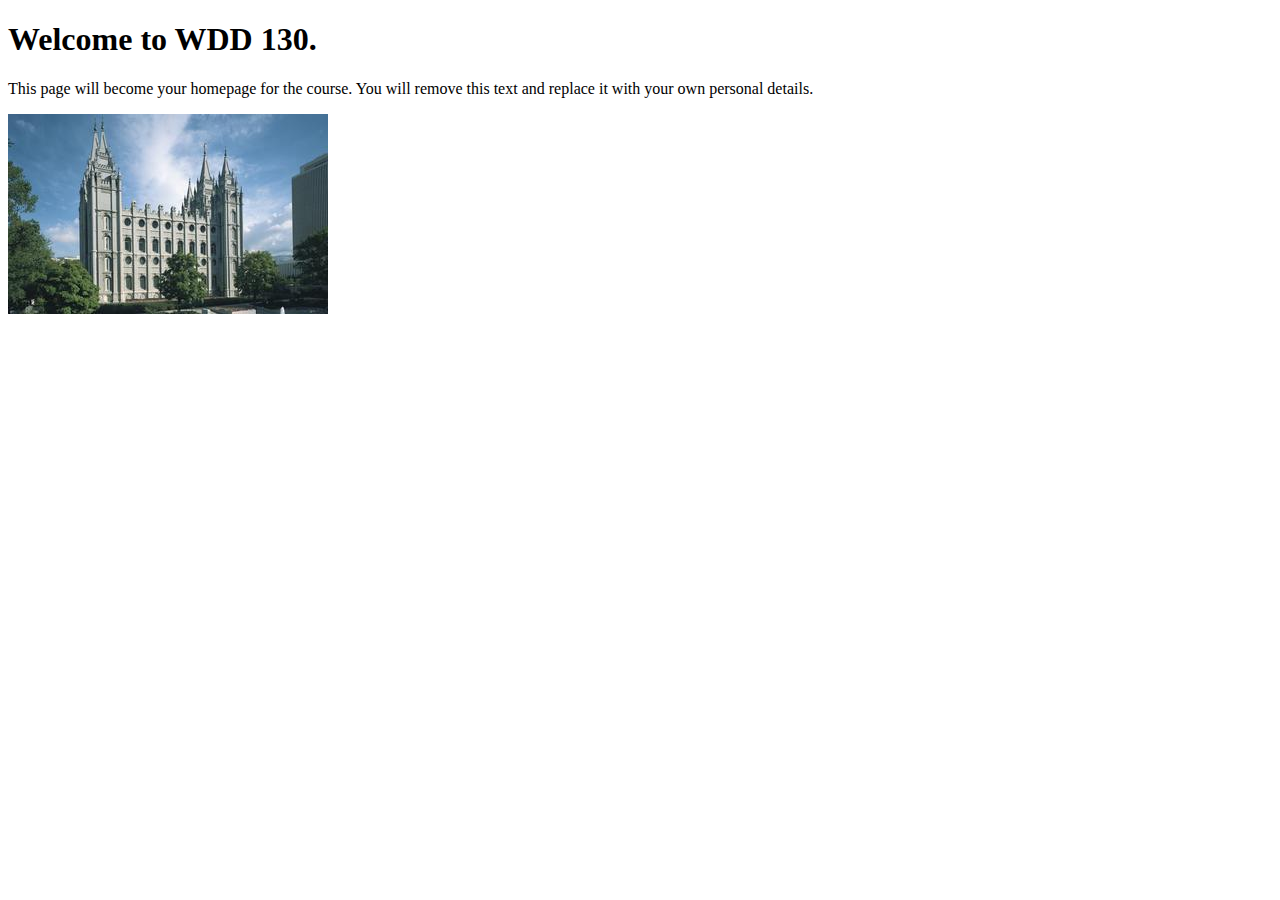
<file: index.html>
<!DOCTYPE html>
<html lang="en">
<head>
    <meta charset="UTF-8">
    <meta name="viewport" content="width=device-width, initial-scale=1.0">
    <title>WDD 130 | Personal Homepage</title>
</head>
<body>
    <h1>Welcome to WDD 130.</h1>
    <p>This page will become your homepage for the course. You will remove this text and replace it with your own personal details.</p>

    <img src="images/salt-lake-temple.jpg" alt="The Salt Lake Temple.">
</body>
</html>
</file>
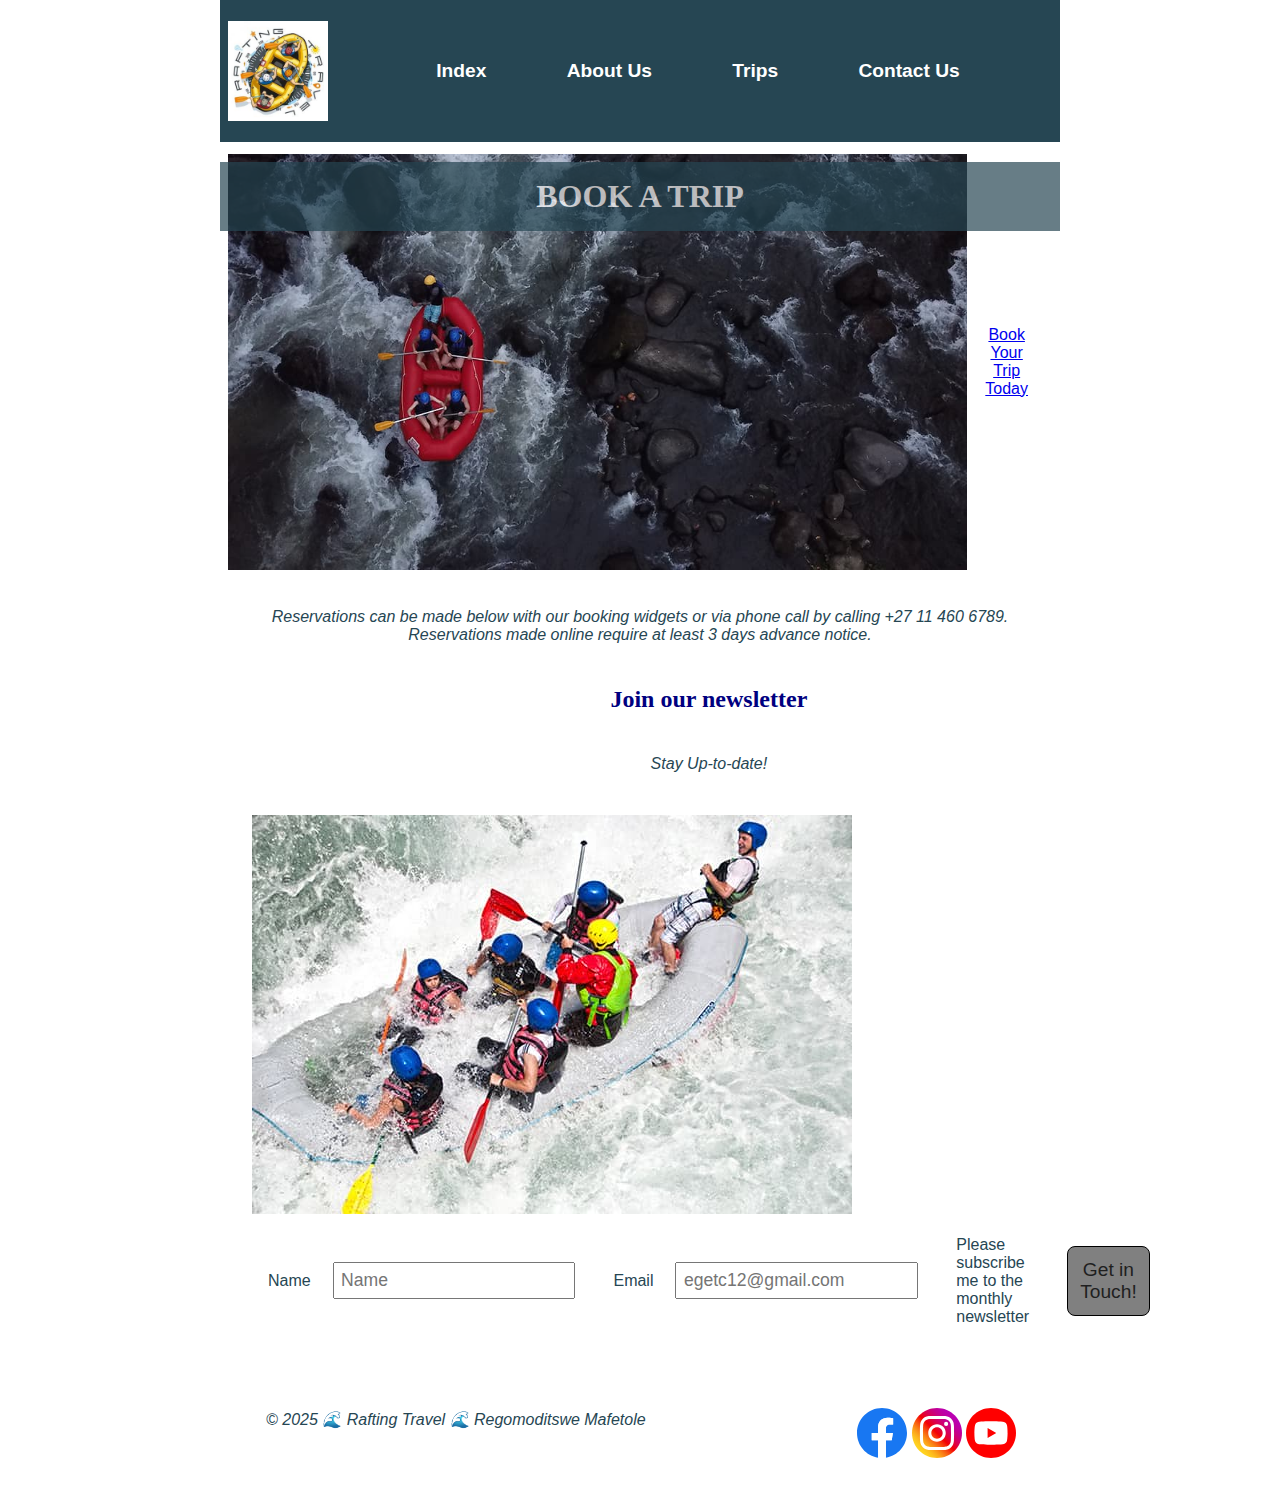
<file: wwr/index.html>
<!DOCTYPE html>
<html lang="en">

<head>
    <meta charset="UTF-8">
    <meta name="viewport" content="width=device-width, initial-scale=1.0">
    <title>Home</title>
    <meta name="description" content="The rafting travel company index page.">
    <meta name="author" content="Regomoditswe Elizabeth Mafetole">
    <link rel="stylesheet" href="styles/rafting.css">
</head>

<body>
    <header class="site-header">
        <img src="images/z-raftingcompas.jpg" alt="Logo of White Water Rafting Website" width="100" height="100">
        <nav class="site-nav" aria-label="Primary">
            <ul>
                <li><a href="index.html">Index</a></li>
                <li><a href="about.html">About Us</a></li>
                <li><a href="trips.html">Trips</a></li>
                <li><a href="contact.html">Contact Us</a></li>
            </ul>
        </nav>
    </header>
    <main>
        <div class="home-page">
            <h1>BOOK A TRIP</h1>
            <img src="images/rafting16_1024.jpg" alt="Home Page Image" width="1024" height="576">
            <article>
                <div class="trip">
                    <a href="trips.html" class="button">Book Your Trip Today</a>
                </div>
            </article>
        </div>
        <p>Reservations can be made below with our booking widgets or via phone call by
            calling +27 11 460 6789. Reservations made online require at least 3 days advance
            notice.
        </p>
        <form class="form">
            <h2>Join our newsletter</h2>
            <p>Stay Up-to-date!</p>
            <img src="images/rafting42_600.jpg" alt="Additional images of the white water raft">
            <div class="form-item column1">
                <label for="name">Name</label>
                <input type="text" id="name" placeholder="Name" autocomplete="name">
                <label for="email">Email</label>
                <input type="email" id="email" name="email" placeholder="egetc12@gmail.com" autocomplete="email">
                <label for="subscribe">Please subscribe me to the monthly newsletter</label>
                <button type="submit">Get in Touch!</button>
            </div>
        </form>
    </main>
    <footer>
        <p>&copy; 2025 🌊 Rafting Travel 🌊 Regomoditswe Mafetole</p>
        <nav class="social media" aria-label="social media">
            <a href="https://facebook.com">
                <img src="images/facebook.svg" alt="Facebook Logo" width="50"></a>
            <a href="https://instagram.com">
                <img src="images/instagram.svg" alt="Instagram Logo" width="50"></a>
            <a href="https://youtube.com">
                <img src="images/youtube.svg" alt="Youtube Logo" width="50"></a>
        </nav>
    </footer>
</body>

</html>
</file>
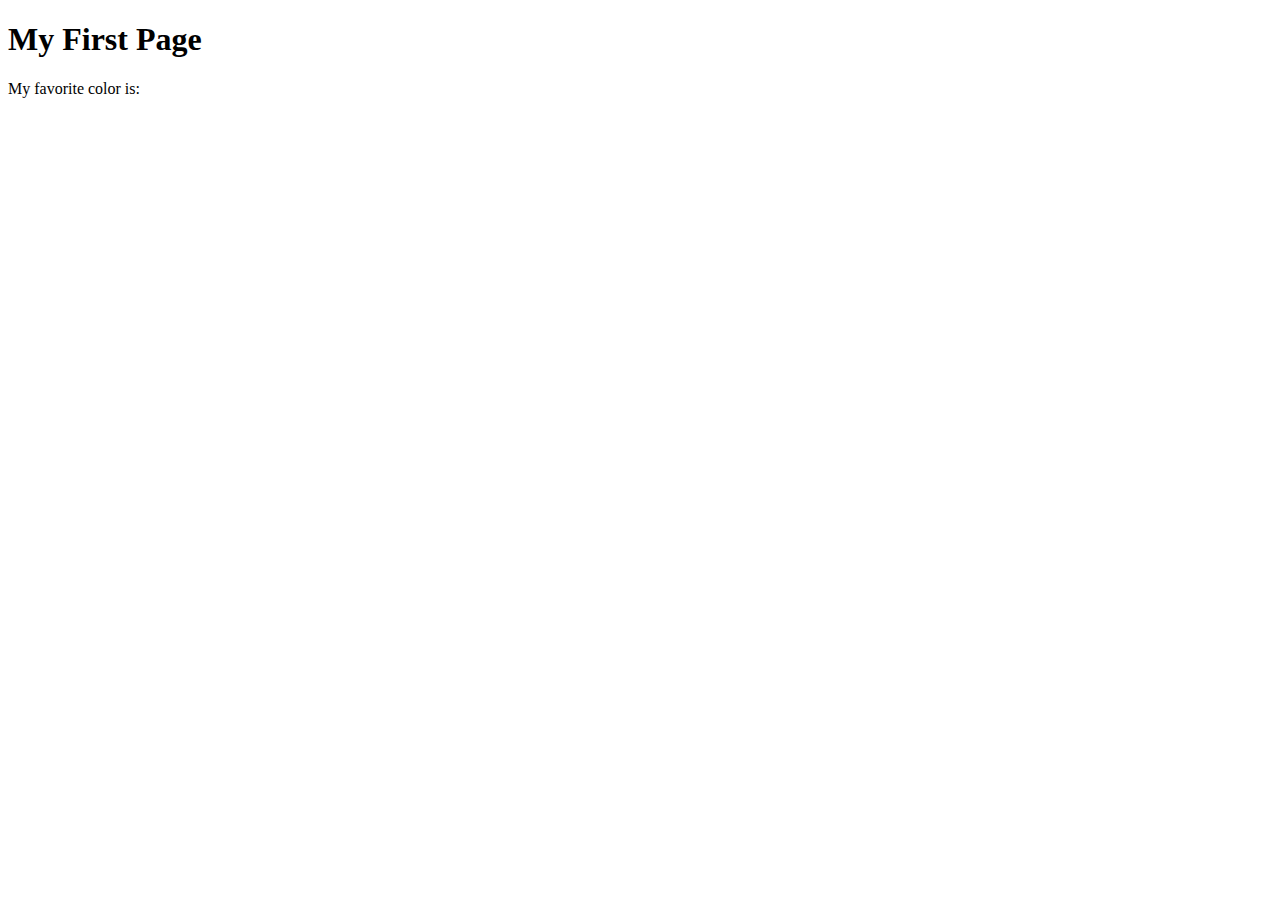
<file: week01/first-page.html>
<!DOCTYPE html>
<html lang="en">
<head>
    <meta charset="UTF-8">
    <meta name="viewport" content="width=device-width, initial-scale=1.0">
    <title>My First Page</title>
</head>
<body>
    <h1>My First Page</h1>
    <p>My favorite color is: </p>
</body>
</html>
</file>
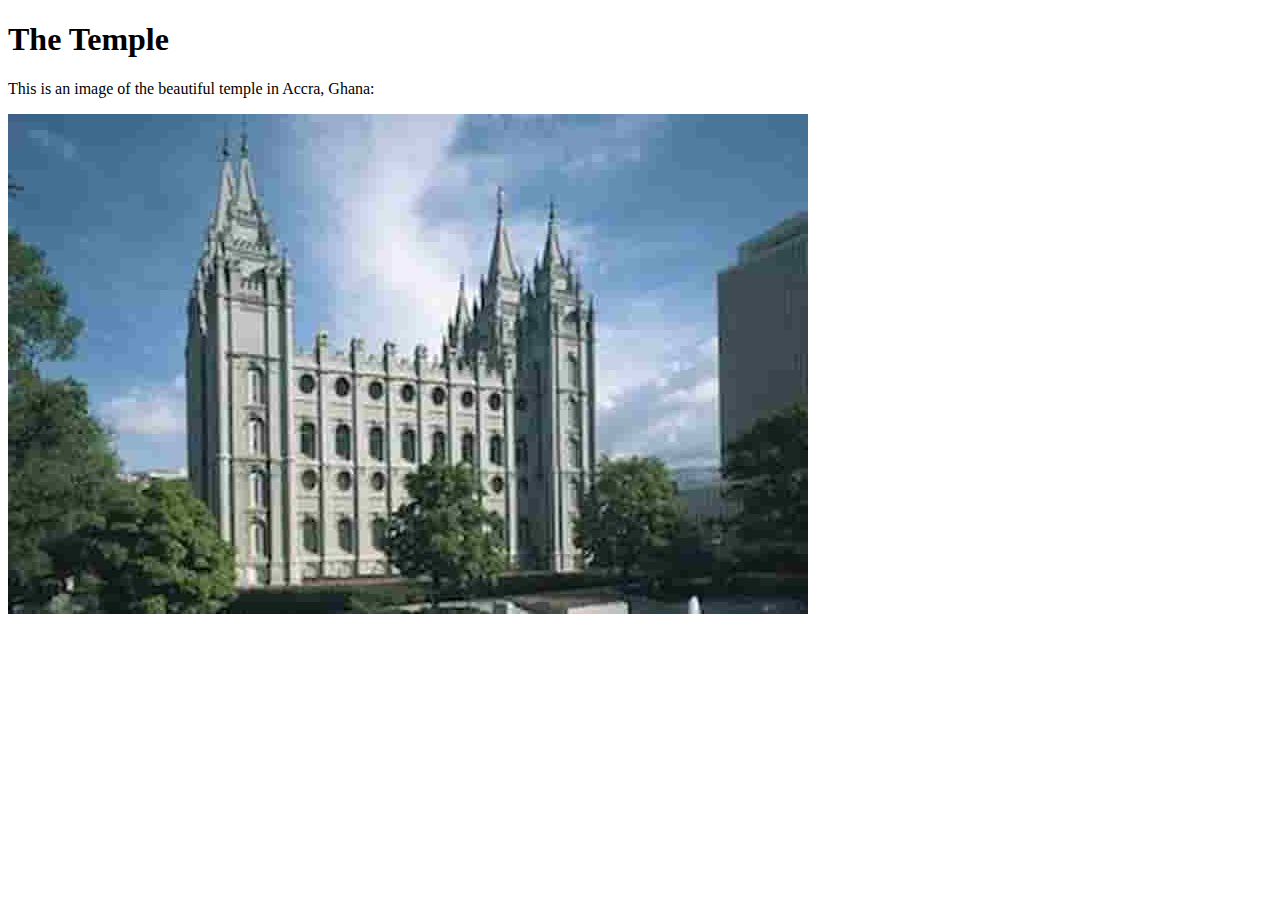
<file: week01/images-solution.html>
<!DOCTYPE html>
<html lang="en">
<head>
    <meta charset="UTF-8">
    <meta name="viewport" content="width=device-width, initial-scale=1.0">
    <title>Temple Image</title>
</head>
<body>
    <h1>The Temple</h1>
    <p>This is an image of the beautiful temple in Accra, Ghana:</p>
    <img src="images/temple-small.jpg" alt="The Accra Ghana Temple">
    
</body>
</html>
</file>
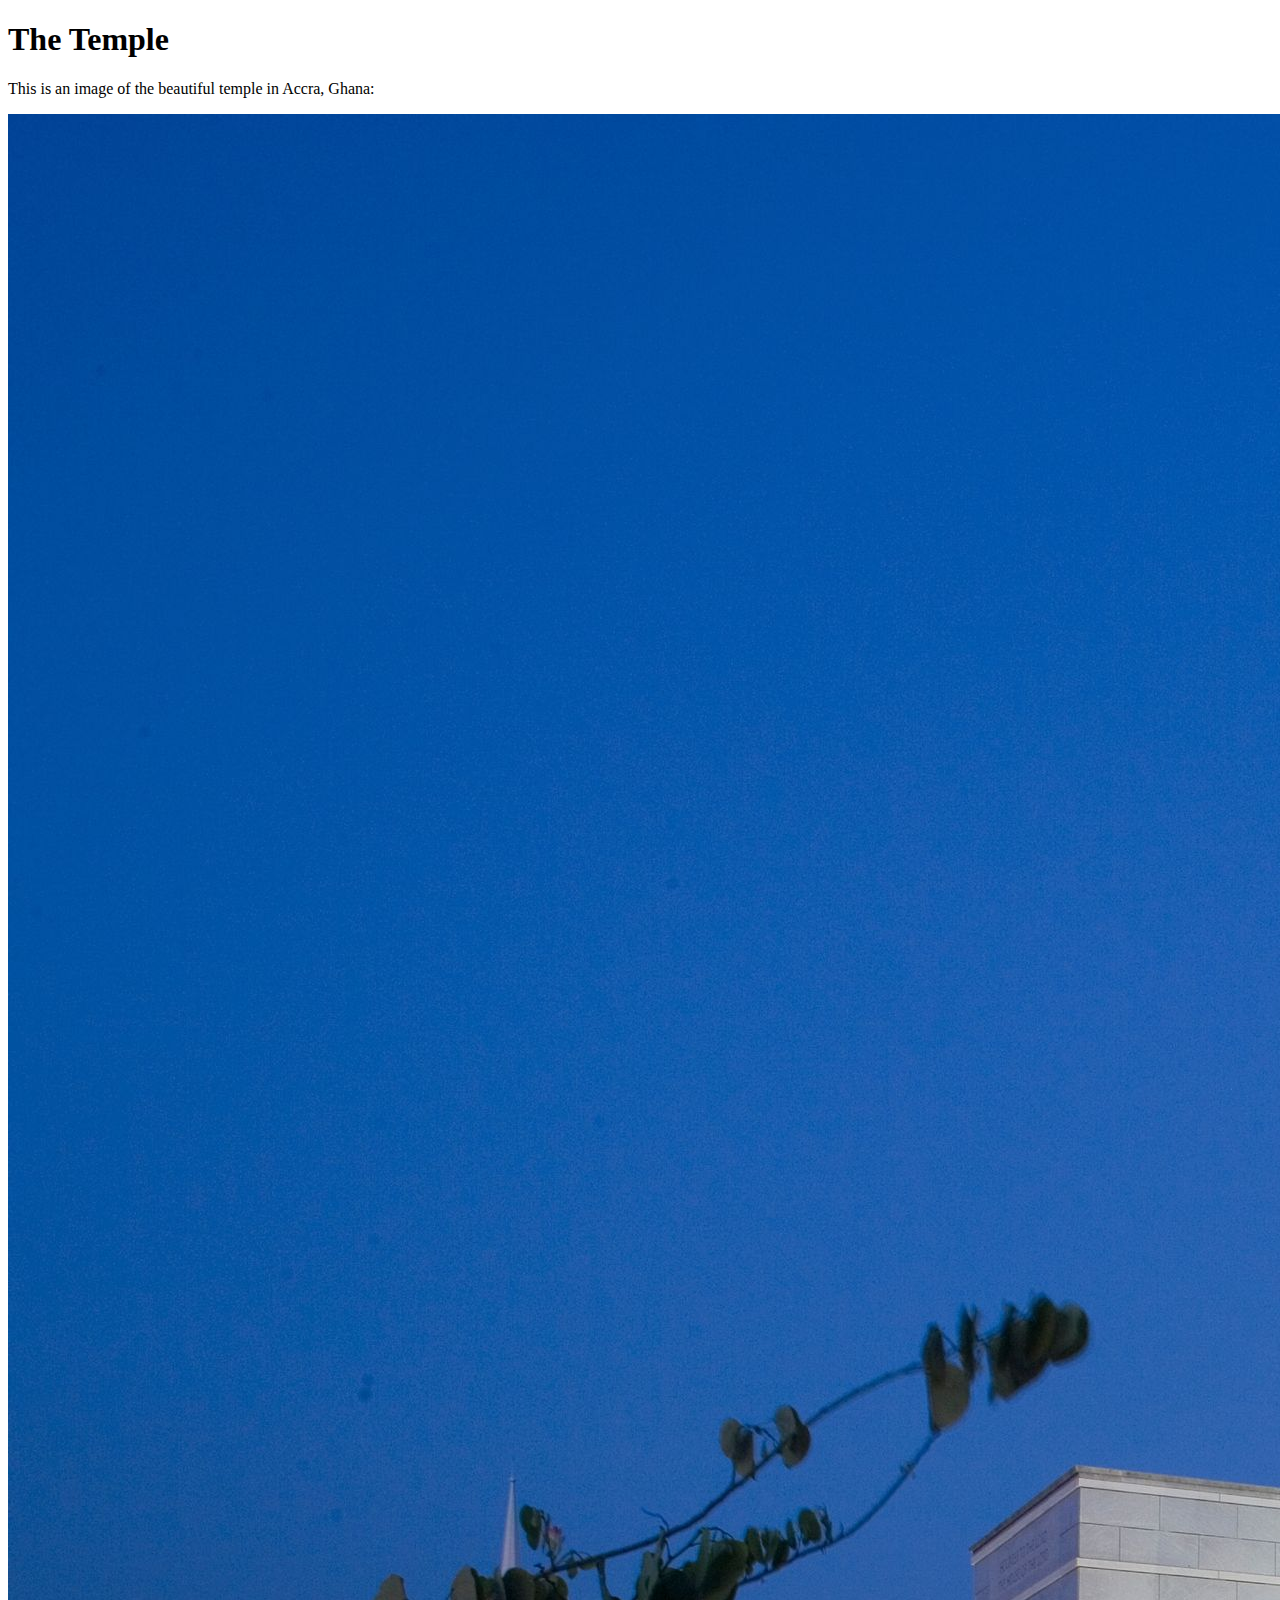
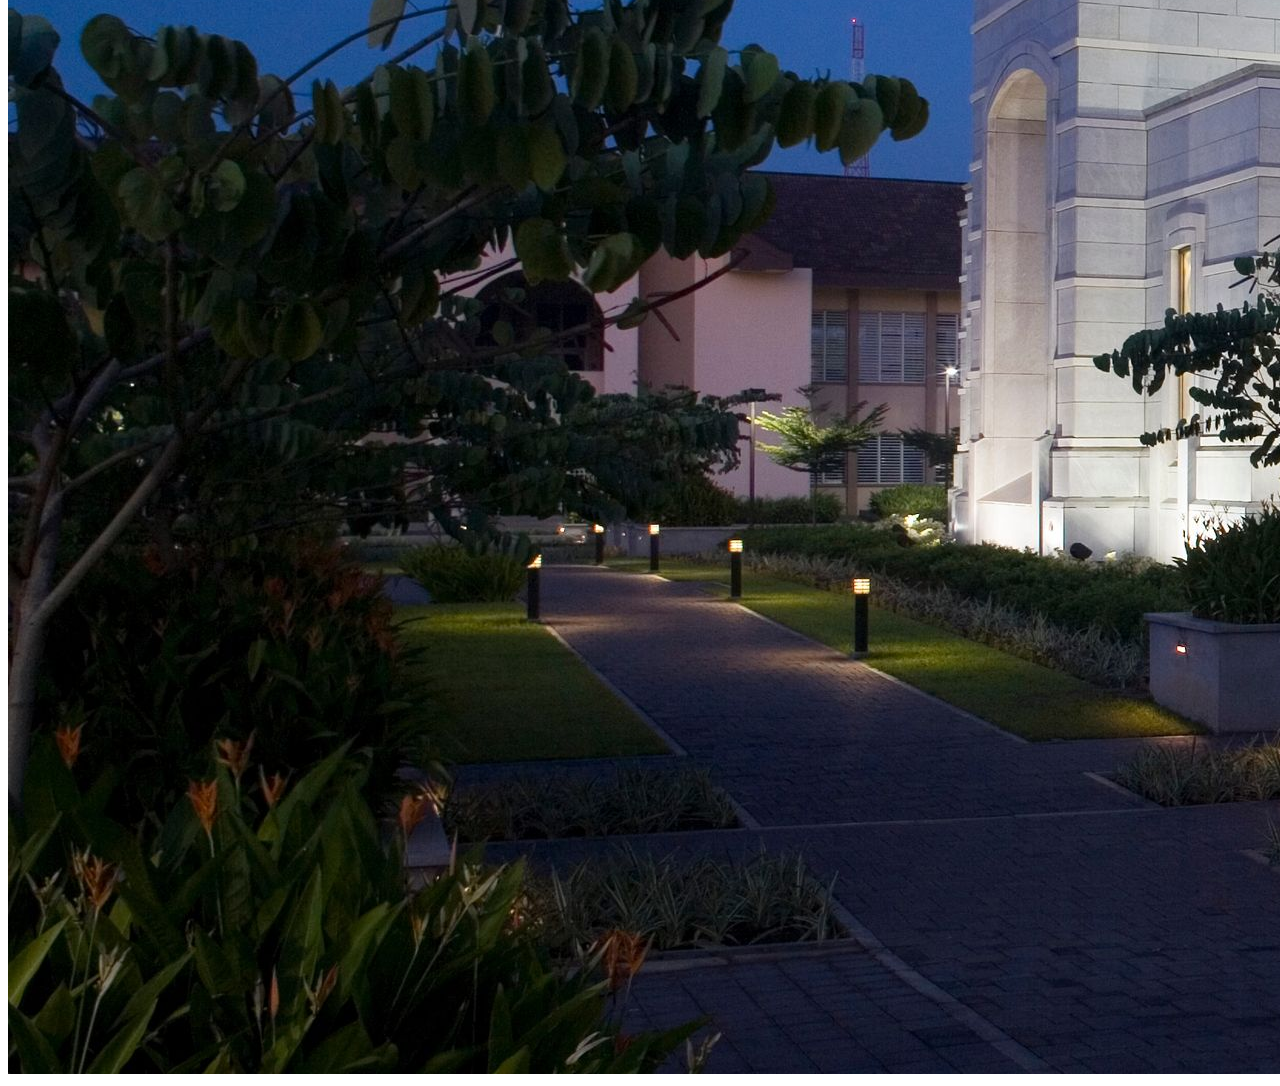
<file: week01/images.html>
<!DOCTYPE html>
<html lang="en">
<head>
    <meta charset="UTF-8">
    <meta name="viewport" content="width=device-width, initial-scale=1.0">
    <title>Temple Image</title>
</head>
<body>
    <h1>The Temple</h1>
    <p>This is an image of the beautiful temple in Accra, Ghana:</p>
    <img src="images/temple-large.jpeg" alt="The Accra Ghana Temple">
    
</body>
</html>
</file>
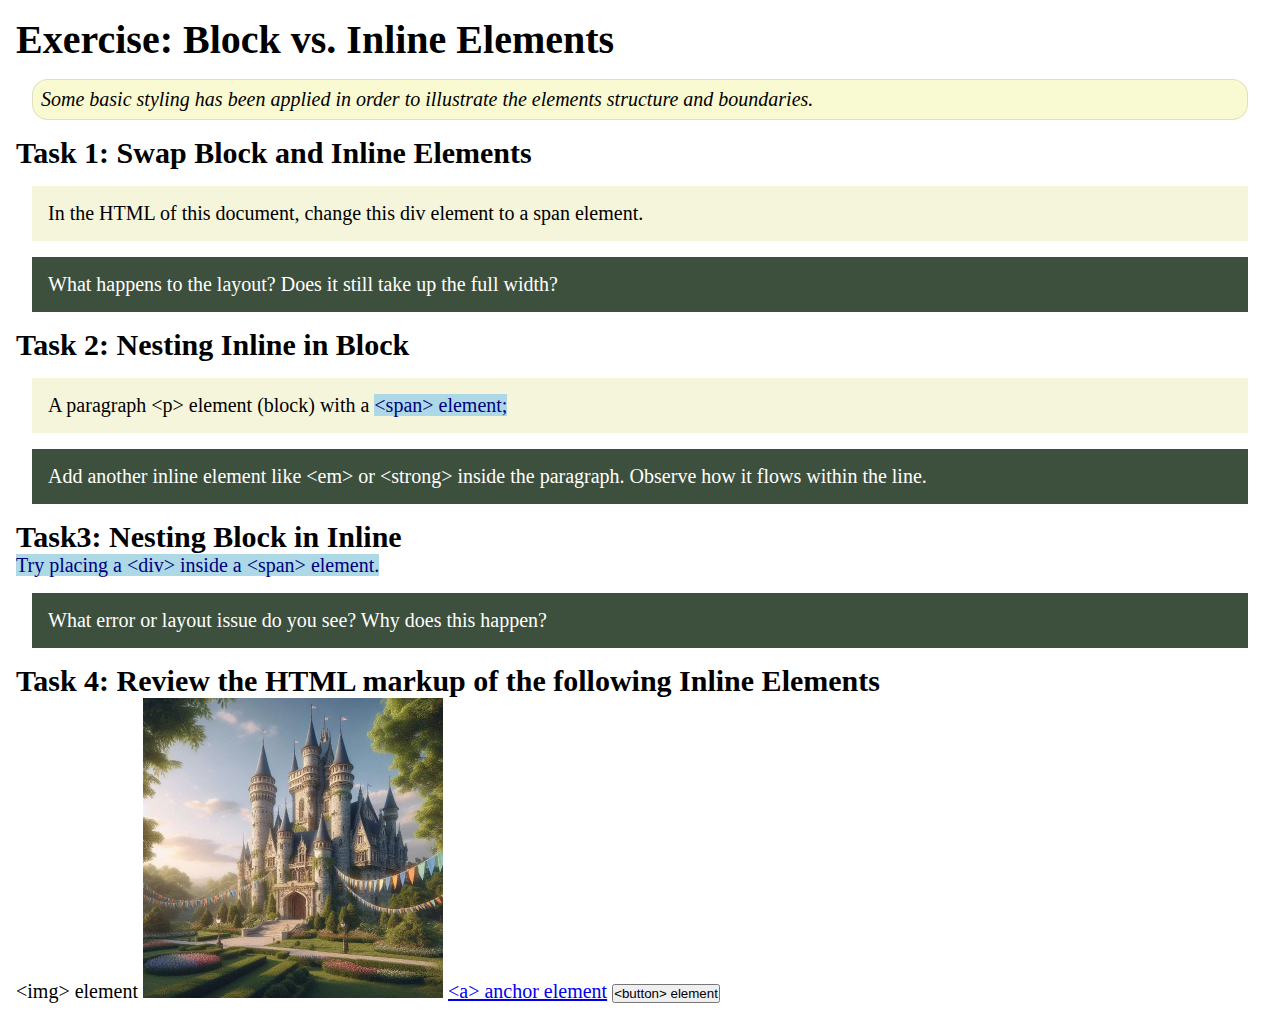
<file: week02/block-vs-inline.html>
<!DOCTYPE html>
<html lang="en">

<head>
    <meta charset="UTF-8">
    <meta name="viewport" content="width=device-width, initial-scale=1.0">
    <title>Exercise: Block vs. Inline Elements</title>
    <link rel="stylesheet" href="styles/block-vs-inline.css">
</head>

<body>
    <main>
        <h1>Exercise: Block vs. Inline Elements</h1>
        <p class="note">Some basic styling has been applied in order to illustrate the elements structure and
            boundaries.</p>

        <h2>Task 1: Swap Block and Inline Elements</h2>
        <div>In the HTML of this document, change this div element to a span element.</div>

        <p class="question">What happens to the layout? Does it still take up the full width?</p>

        <h2>Task 2: Nesting Inline in Block</h2>
        <p>A paragraph &lt;p&gt; element (block) with a <span>&lt;span&gt; element;</span></p>
        <p class="question">Add another inline element like &lt;em&gt; or &lt;strong&gt; inside the paragraph. Observe
            how it flows within the line.</p>

        <h2>Task3: Nesting Block in Inline</h2>
        <span>Try placing a &lt;div&gt; inside a &lt;span&gt; element.</span>
            <p class="question">What error or layout issue do you see? Why does this happen?</p>


            <h2>Task 4: Review the HTML markup of the following Inline Elements</h2>
        &lt;img&gt; element
        <img src="images/castle.webp" alt="placeholder image (images are inline)" width="300" height="300">
        <a href="https://churchofjesuschrist.org">&lt;a&gt; anchor element</a>
        <button type="button">&lt;button&gt; element</button>
    </main>
</body>

</html>
</file>
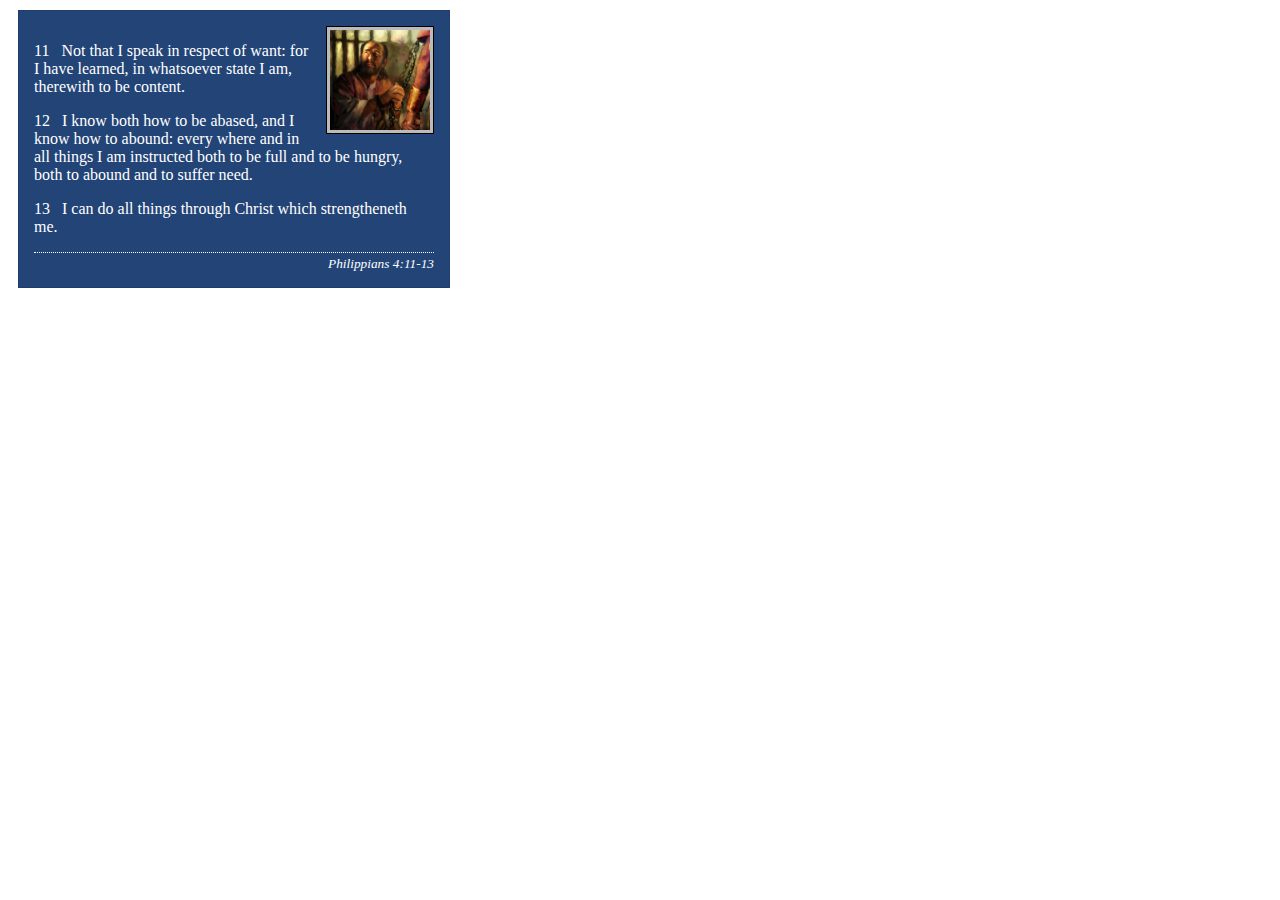
<file: week02/box-model-solution.html>
<!DOCTYPE html>
<html lang="en">
<head>
    <meta charset="UTF-8">
    <meta name="viewport" content="width=device-width, initial-scale=1.0">
    <title>Box Model Activity</title>
    <link rel="stylesheet" href="styles/box-model-solution.css">
</head>
<body>
    <main>
        <div class="callout">
            <img src="images/apostle-paul-imprisoned.webp" alt="Paul the Apostle - Imprisoned in Rome" width="200" height="200">
            <blockquote>
                <p>11 &nbsp; Not that I speak in respect of want: for I have learned, in whatsoever state I am, therewith to be content.</p>
                <p>12 &nbsp; I know both how to be abased, and I know how to abound: every where and in all things I am instructed both to be full and to be hungry, both to abound and to suffer need.</p>
                <p>13 &nbsp; I can do all things through Christ which strengtheneth me.</p>
            </blockquote>
            <cite>Philippians 4:11-13</cite>
        </div>
    </main>
</body>
</html>
</file>
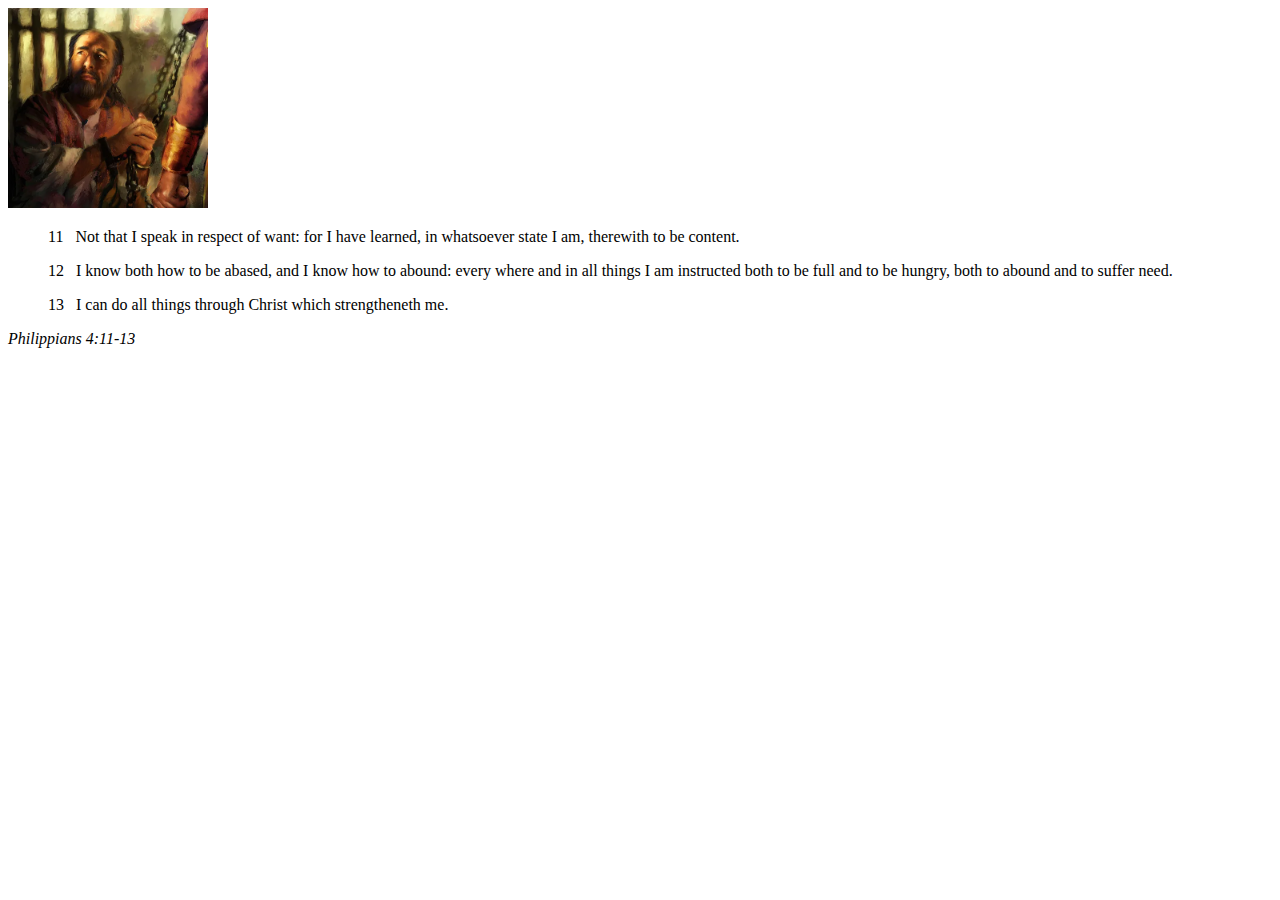
<file: week02/box-model.html>
<!DOCTYPE html>
<html lang="en">
<head>
    <meta charset="UTF-8">
    <meta name="viewport" content="width=device-width, initial-scale=1.0">
    <title>Box Model Activity</title>
</head>
<body>
    <main>
        <div class="callout">
            <img src="images/apostle-paul-imprisoned.webp" alt="Paul the Apostle - Imprisoned in Rome" width="200" height="200">
            <blockquote>
                <p>11 &nbsp; Not that I speak in respect of want: for I have learned, in whatsoever state I am, therewith to be content.</p>
                <p>12 &nbsp; I know both how to be abased, and I know how to abound: every where and in all things I am instructed both to be full and to be hungry, both to abound and to suffer need.</p>
                <p>13 &nbsp; I can do all things through Christ which strengtheneth me.</p>
            </blockquote>
            <cite>Philippians 4:11-13</cite>
        </div>
    </main>
</body>
</html>
</file>
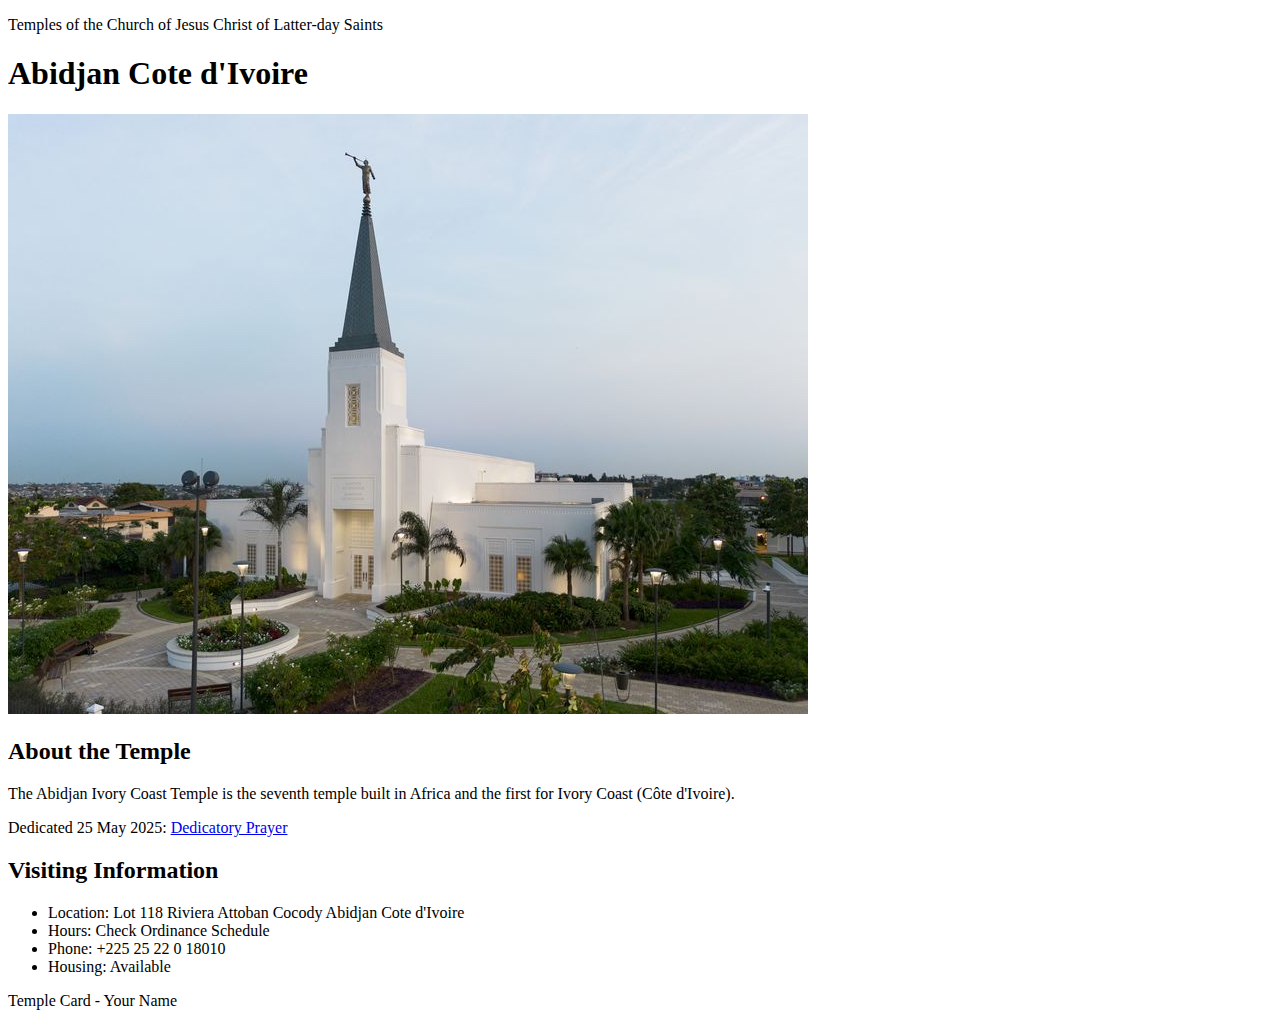
<file: week02/temple.html>
<!DOCTYPE html>
<html lang="en">

<head>
    <meta charset="UTF-8">
    <meta name="viewport" content="width=device-width, initial-scale=1.0">
    <title>Temple Card - Abidjan Cote d'Ivoire</title>
</head>

<body>
    <header>
        <p>Temples of the Church of Jesus Christ of Latter-day Saints</p>
    </header>
    <main>
        <h1>Abidjan Cote d'Ivoire</h1>
        <picture>
            <img src="images/abidjan-ivory-coast.jpeg" alt="Abidjan Cote d'Ivoire Temple">
        </picture>
        <section>
            <h2>About the Temple</h2>
            <p>The Abidjan Ivory Coast Temple is the seventh temple built in Africa and the first for Ivory Coast (Côte
                d'Ivoire).</p>
            <p>Dedicated 25 May 2025: <a
                    href="https://www.churchofjesuschrist.org/temples/dedicatory-prayer/abidjan-ivory-coast-temple/2025-05-25?lang=eng"
                    target="_blank" rel="noopener noreferrer">Dedicatory Prayer</a></p>
        </section>
        <section>
            <h2>Visiting Information</h2>
            <ul>
                <li>Location: Lot 118 Riviera Attoban Cocody Abidjan Cote d'Ivoire</li>
                <li>Hours: Check Ordinance Schedule</li>
                <li>Phone: +225 25 22 0 18010</li>
                <li>Housing: Available</li>
            </ul>
        </section>
    </main>
    <footer>
        <p>Temple Card - Your Name</p>
    </footer>
</body>

</html>
</file>
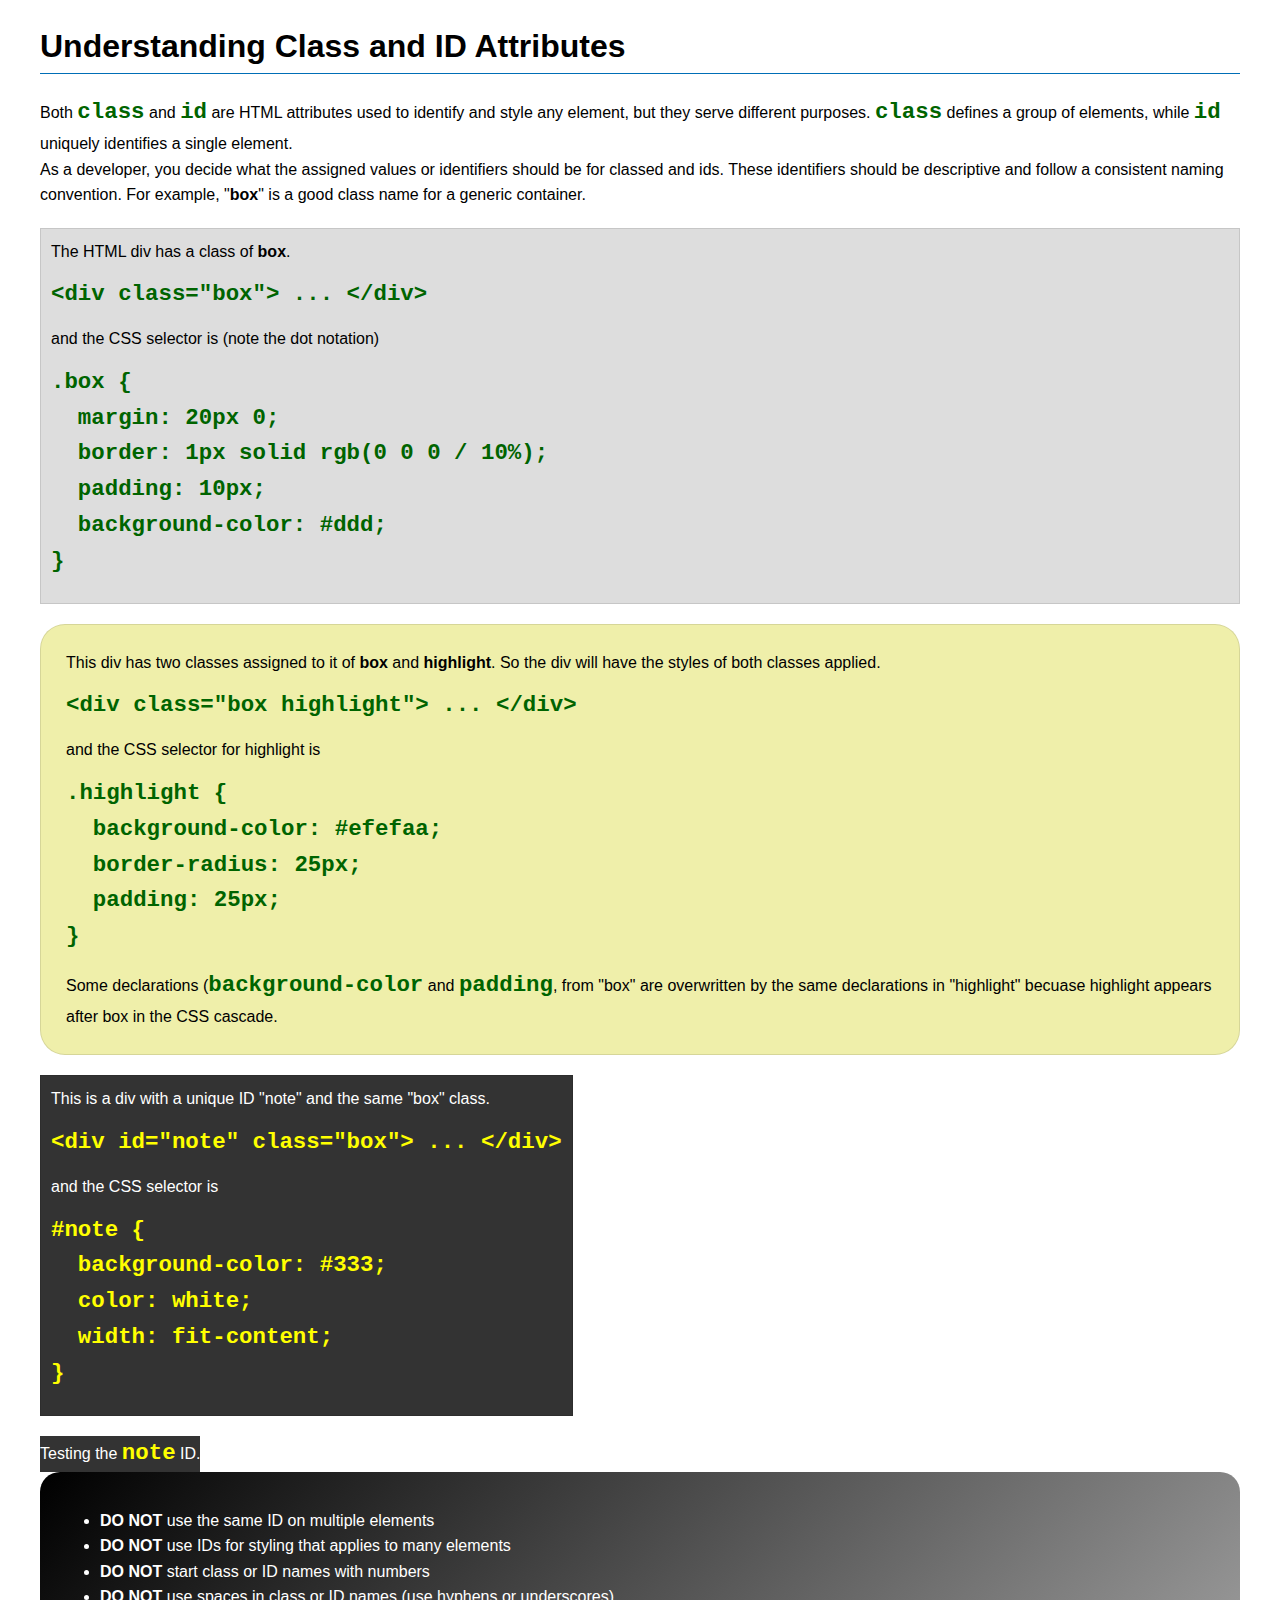
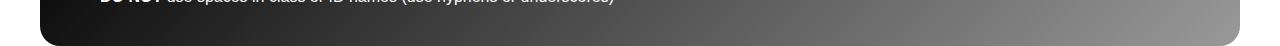
<file: week03/class-and-id.html>
<!DOCTYPE html>
<html lang="en">

<head>
    <meta charset="UTF-8">
    <meta name="viewport" content="width=device-width, initial-scale=1.0">
    <title>Class vs ID Attributes</title>
    <link rel="stylesheet" href="styles/class-and-id.css">
</head>

<body>
    <h1>Understanding Class and ID Attributes</h1>
    <p>Both <code>class</code> and <code>id</code> are HTML attributes used to identify and style any element, but they
        serve different purposes. <code>class</code> defines a group of elements, while <code>id</code> uniquely
        identifies a single element.</p>
    <p>As a developer, you decide what the assigned values or identifiers should be for classed and ids. These
        identifiers should be
        descriptive and follow a consistent naming convention. For example, "<strong>box</strong>" is a good class name
        for a generic container.</p>
    <div class="box">
        <p>The HTML div has a class of <strong>box</strong>.</p>
        <pre><code class="html">&lt;div class="box"&gt; ... &lt;/div&gt;</code></pre>
        and the CSS selector is (note the dot notation)
        <pre><code class="css">.box {
  margin: 20px 0;
  border: 1px solid rgb(0 0 0 / 10%);
  padding: 10px;
  background-color: #ddd; 
}</code></pre>
    </div>

    <div class="box highlight">
        <p>This div has two classes assigned to it of <strong>box</strong> and <strong>highlight</strong>. So the div
            will have the styles of both classes applied.</p>
        <pre><code class="html">&lt;div class="box highlight"&gt; ... &lt;/div&gt;</code></pre>
        and the CSS selector for highlight is
        <pre><code class="css">.highlight {
  background-color: #efefaa;
  border-radius: 25px;
  padding: 25px;
}</code></pre>
<p>Some declarations (<code>background-color</code> and <code>padding</code>, from "box" are overwritten by the same declarations in "highlight" becuase highlight appears after box in the CSS cascade.</p>
    </div>

    <div id="note" class="box">
        <p>This is a div with a unique ID "note" and the same "box" class.</p>
        <pre><code class="html">&lt;div id="note" class="box"&gt; ... &lt;/div&gt;</code></pre>
        and the CSS selector is
        <pre><code class="css">#note {
  background-color: #333;
  color: white;
  width: fit-content;
}</code></pre>
    </div>

    <div id="note">
        <p>Testing the <code>note</code> ID.</p>
    </div>

    <section id="best-practice">
        <ul>
            <li><strong>DO NOT</strong> use the same ID on multiple elements</li>
            <li><strong>DO NOT</strong> use IDs for styling that applies to many elements</li>
            <li><strong>DO NOT</strong> start class or ID names with numbers</li>
            <li><strong>DO NOT</strong> use spaces in class or ID names (use hyphens or underscores)</li>
        </ul>
    </section>




</body>

</html>
</file>
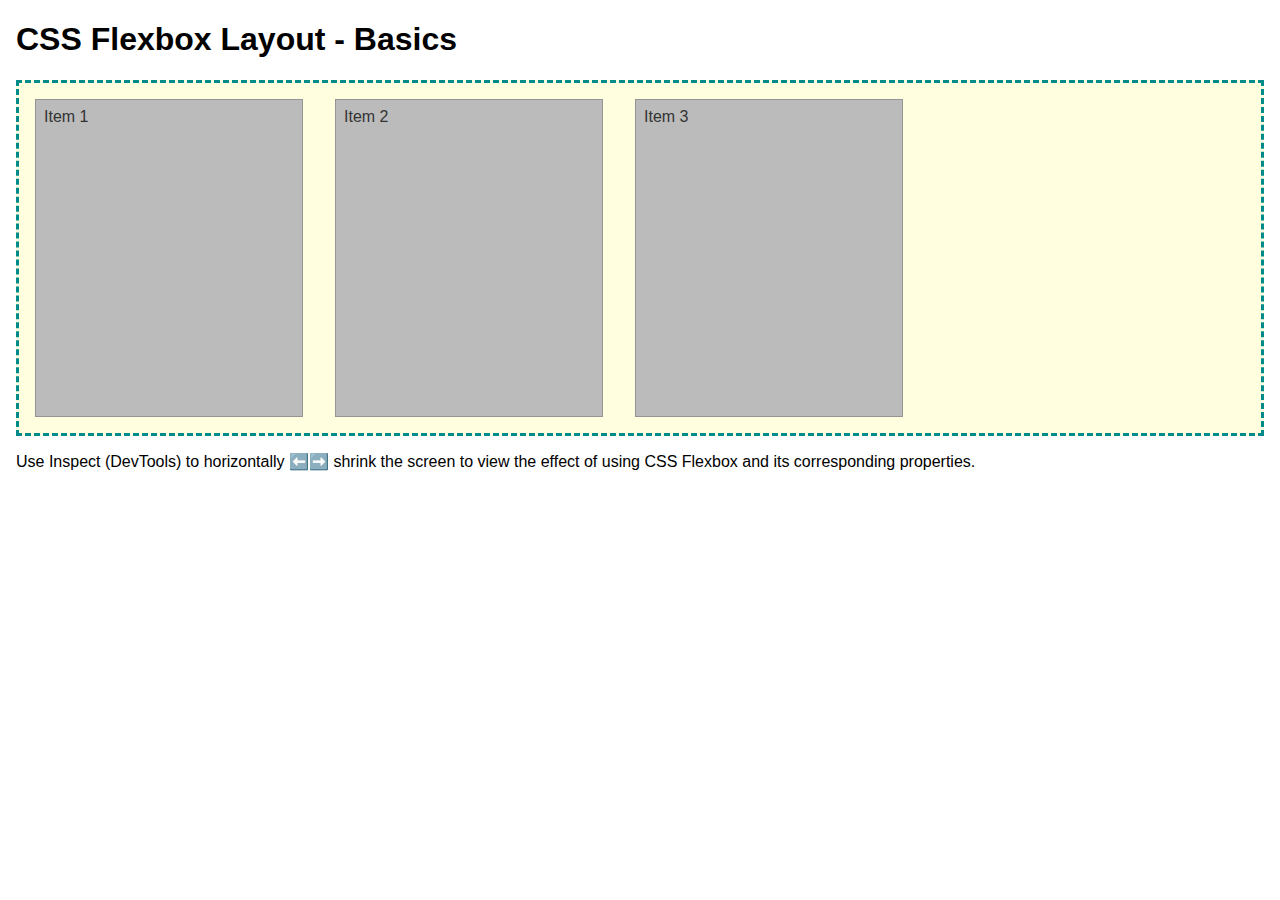
<file: week04/flexbox-layout.html>
<!DOCTYPE html>
<html lang="en">
<head>
    <meta charset="UTF-8">
    <meta name="viewport" content="width=device-width, initial-scale=1.0">
    <title>CSS Flexbox Layout - Basics</title>
    <link rel="stylesheet" href="styles/flexbox.css">
</head>
<body>
    <main>
        <h1>CSS Flexbox Layout - Basics</h1>
        <div class="flex-container">
            <div class="flex-item item1">Item 1</div>
            <div class="flex-item item2">Item 2</div>
            <div class="flex-item item3">Item 3</div>
        </div>
        <p>Use Inspect (DevTools) to horizontally ⬅️➡️ shrink the screen to view the effect of using CSS Flexbox and its corresponding properties.</p>
    </main>
</body>
</html>
</file>
<file: wwr/styles/rafting.css>
:root {
    --primary-color: navy;
    --secondary-color: #f4a261;
    --accent1-color: #264653;
    --accent2-color: #e9c46a;
    --heading-font: "Times New Roman", "Georgia", serif;
    --body-font: Arial, sans-serif;
}

body {
    font-family: var(--body-font);
    color: var(--accent1-color);
    text-align: center;
}

* {
    margin: 0;
    padding: 0;
    box-sizing: border-box;
}

.site-header {
    background-color: var(--accent1-color);
    color: #fff;
    display: grid;
    grid-template-columns: auto 1fr;
    align-items: center;
    gap: 16px;
    padding: 12px 8px;
}

.site-logo img {
    width: 100px;
    height: auto;
}

header, main, footer {
    width: 840px;
    margin: 0 auto;
}

.container {
    max-width: 1100px;
    margin: 0 auto;
    padding-inline: 16px;
}

.adventure-row {
    display: flex;
    flex-wrap: nowrap;
    justify-content: space-around;
    align-items: center;
    gap: 20px;
}

.adventures figure img {
    width: 100%;
    height: 140px;
    object-fit: cover;
    border-radius: 6px;
}

.adventures figure figcaption {
    font-size: 0.9rem;
    color: #555;
}

.adventures figure {
    margin: 0;
    padding: 8px;
    text-align: center;
    background: #f8f8f8;
    border-radius: 8px;
    display: grid;
    gap: 6px;
}

h1, h2 {
    font-family: var(--heading-font);
    color: var(--primary-color);
    text-align: center;
}

.history-text {
    background: #f5f7f6;
    padding: 12px;
    border-radius: 8px;
    line-height: 1.5;
}

.history-grid {
    display: grid;
    grid-template-columns: repeat(3, 1fr);
    gap: 20px;
    align-items: center;
}

.history-figure {
    margin: 0;
    padding: 10px;
    text-align: center;
    background: slategray;
    color: #000;
    border-radius: 10px;
}

.history-figure img {
    width: 100%;
    height: auto;
    align-items: center;
}

.site-nav ul{
    list-style: none;
    display: flex;
    padding: 1rem;
    gap: 20px;
    justify-content: space-evenly;
    align-items: center;
}

.site-nav a{
    display: block;
    padding: 0.5rem;
    text-decoration: none;
    font-size: 1.2rem;
    font-weight: 700;
    color: #fff;
}

nav, p, section, article {
    margin: 16px;
    padding: 8px;
}

.socialmedia a {
    text-decoration: none;
}

.hero {
    position: relative;
}

.hero img {
    display: block;
    width: 100%;
    height: auto;
}

h1 {
    position: absolute;
    top: 20px;
    width: 100%;
    padding: 16px;
    text-align: center;
    opacity: 0.7;
    background-color: var(--accent1-color);
    color: #fff;
}

.hero article {
    position: absolute;
    bottom: 20px;
    left: 20px;
    background-color: rgb(255, 255, 255, 0.85);
    padding: 12px;
    max-width: 700px;
}

.hero article img {
    float: right;
    width: 125px;
    margin-left: 10px;
}

footer {
    display: flex;
    justify-content: space-between;
    text-align: center;
    padding: 20px;
}

/* contact */

header {
    background-color: var(--accent1-color);
    color: #fff;
    display: grid;
    grid-template-columns: auto 1fr;
    align-items: center;
    gap: 16px;
    padding: 12px 8px;
}

.site-info {
    display: grid;
    grid-gap: 6px;
}

.site-info p {
    margin: .5px;
    padding: .5px;
}

label, input, button, select, textarea {
    font-family: Arial, Helvetica, sans-serif
}

label {
    text-align: left;
    padding-left: 1rem;
    vertical-align: baseline; 
}

input, select, textarea {
    padding: .4rem;
    font-size: 1.1rem;
}

input[type="checkbox"] {
    width: 20px;
    height: 20px;
    vertical-align: bottom;
}

button {
    margin: 1rem;
    background-color: grey;
    color: #1f1f1f;
    border: 1px solid rgb(0 0 0);
    border-radius: .5rem;
    padding: .75rem;
    font-size: 1.2rem;
}

button:hover {
    background-color: darkgreen;
}

.employee {
    display: flex;
    flex-wrap: nowrap;
    justify-content: space-around;
    align-items: center;
    gap: 20px;
}
form {
    display: grid;
    grid-gap: 1rem;
    margin: 1rem;
    border: none;
    padding: 1rem;
}

.contact-form {
    display: flex;
    gap: 20px;
}



/* index */

.form-item {
    display: grid;
    align-items: center;
    grid-gap: 22px;
    grid-template-columns: 1fr 1fr;
}

.column1 {
    display: flex;
    justify-content: space-between;
}

.column2 {
    display: flex;
    justify-content: space-between;
}

.home-page {
    position: relative;
    color: #fff;
    display: grid;
    grid-template-columns: auto 1fr;
    align-items: center;
    gap: 16px;
    padding: 12px 8px;
    width: 840px;
}

p {
    font-style: italic;
    margin: 16px;
    padding: 10px;
}

.home-page img {
    display: block;
    width: 103%;
    height: auto;
}

/* Trips */
</file>
<file: week02/styles/block-vs-inline.css>
* {
    margin: 0;
    padding: 0;
}

body {
    font-size: 20px;
    margin: 1rem;
}

p,
div {
    background-color: beige;
    margin: 1rem;
    padding: 1rem;
}

span {
    color: navy;
    background-color: lightblue;
}

code {
    margin: 0;
    padding: 0;
    color: green;
    font-size: 1.2rem;
}

.note {
    font-style: italic;
    background-color: lightgoldenrodyellow;
    border-radius: 1rem;
    border: 1px solid rgb(0 0 0 / 10%);
    margin: 1rem;
    padding: .5rem;
}

.question {
    background-color: #3d503d;
    color: #fff;
}
</file>
<file: week02/styles/box-model-solution.css>
.callout {
    max-width: 400px;
    margin: 10px;
    border: 1px solid rgba(0, 0, 0, .1);
    padding: 15px;
    background-color: #247;
    color: #fff;
}

.callout img {
    float: right;
    margin: 0 0 10px 15px;
    border: 1px solid #000;
    padding: 3px;
    background-color: #bbb;
    width: 100px;
    height: auto;

}

blockquote {
    margin: 0;
}

cite {
    display: block;
    border-top: 1px dotted #fff;
    padding-top: 3px;
    text-align: right;
    font-size: smaller;
}
</file>
<file: week03/styles/class-and-id.css>
body {
    font-family: Arial, sans-serif;
    line-height: 1.6;
    margin: 0;
    padding: 0 40px;
}

h1 {
    border-bottom: 1px solid rgb(0 110 182);
    padding-bottom: 0;
}



p {
    margin: 0;
}

code {
    color: darkgreen;
    font-weight: 700;
    font-size: 1.4rem;
}

/* Class examples - can be reused */

.box {
    margin: 20px 0;
    border: 1px solid rgb(0 0 0 / 10%);
    padding: 10px;
    background-color: #ddd; /* this is shorthand for #dddddd */
}

.highlight {
    background-color: #efefaa;
    border-radius: 25px;
    padding: 25px;
}

/* ID examples - should be unique */

#note {
    background-color: #333;
    color: white;
    width: fit-content;
}

#note code {
    color: yellow;
}

#best-practice {
    background: linear-gradient(135deg, #000 0%, #999 100%);
    color: white;
    border-radius: 20px;
    padding: 20px
}
</file>
<file: week04/styles/flexbox.css>
body {
    font-family: Helvetica, Arial, sans-serif;
    margin: 1rem;
}

.flex-container {
    border: 3px dashed darkcyan;
    background-color: lightyellow;
    display: flex;
    flex-wrap: wrap;
}

.flex-item {
    width: 250px;
    margin: 1rem;
    border: 1px solid rgb(0 0 0 / 20%);
    padding: 0.5rem;
    background-color: #bbb;
    color: #333;
}

.item1 {
    min-height: 100px;
}

.item2 {
    min-height: 200px;
}

.item3 {
    min-height: 300px;
}
</file>
